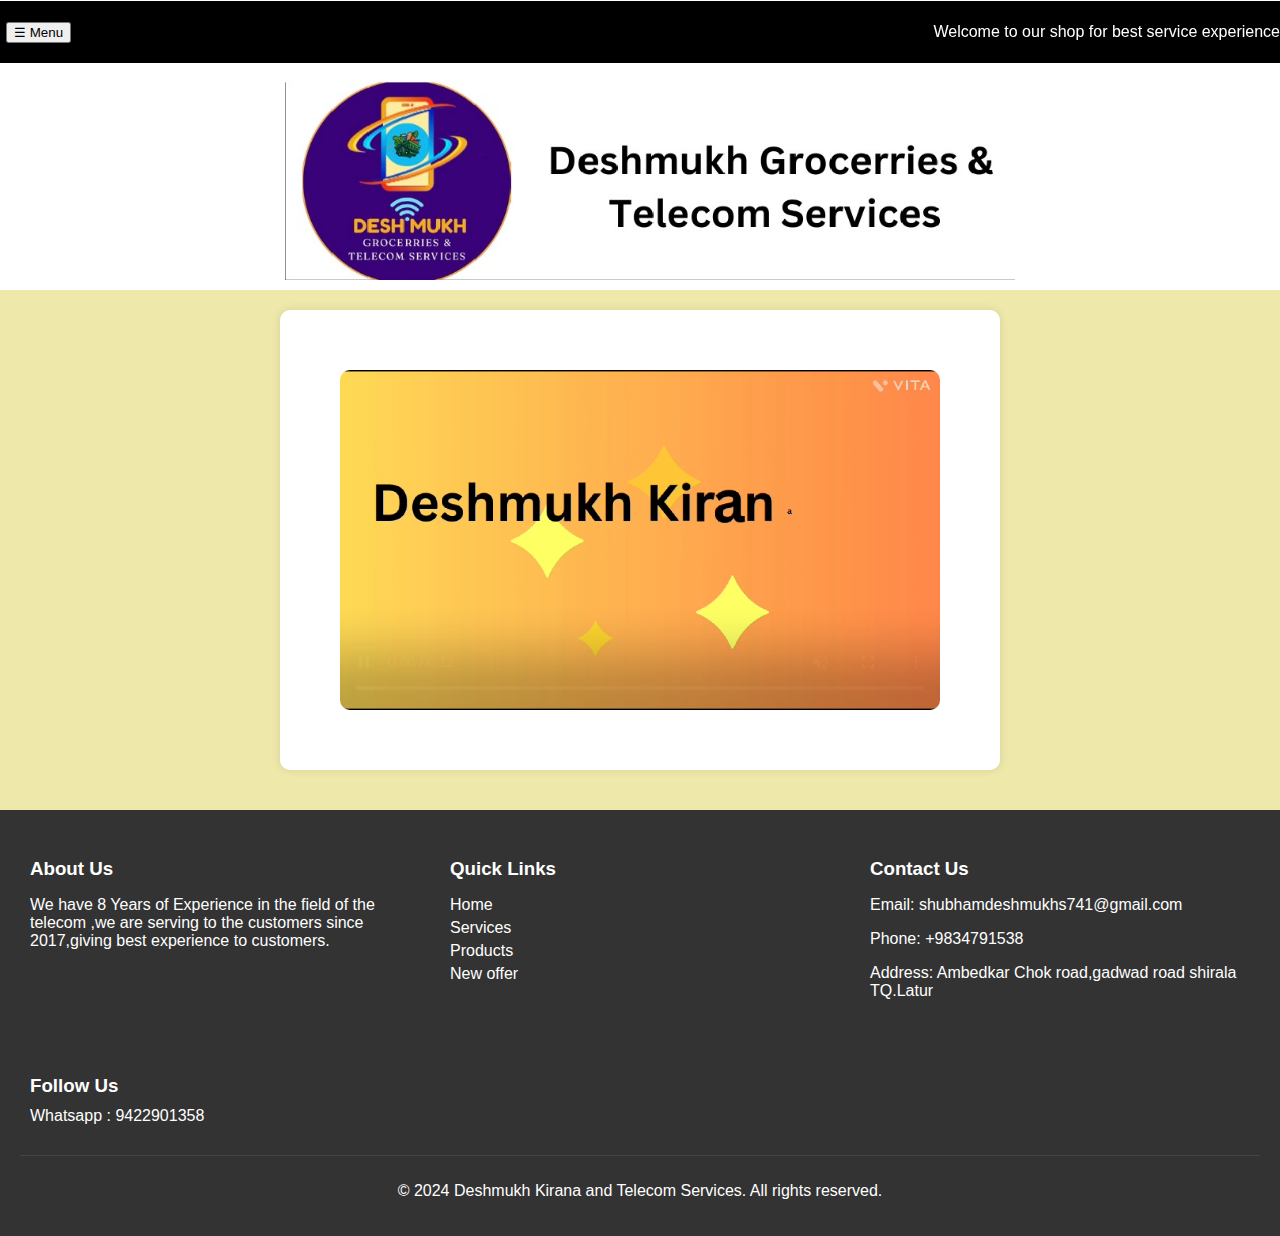
<file: index.html>
<!DOCTYPE html>
<html lang="en">
<head>
    <meta charset="UTF-8">
    <meta name="viewport" content="width=device-width, initial-scale=1.0">
    <title>Your Shop - Home</title>
    <link href="homestyle.css" rel="stylesheet">
</head>
<body>
    <header>
        <div class="poster">
            <img src="welcomeposter.png" alt="Welcome Poster" class="poster-img">
        </div>
        
        <nav class="navbar">
            <button class="open-btn" onclick="toggleDrawer()">☰ Menu</button>
            <p id="welcomepara">Welcome to our shop for best service experience</p>
        </nav>
    
    
        <div class="drawer" id="drawer">
            <ul>
                <li><a href="index.html">Home</a></li>
                <li><a href="service.html">Service</a></li>
                <li><a href = "partners.html">Partners</a></li>
                <li><a href = "newoffer.html">New Offer</a></li>
                <li><a href ="product.html">Products</a></li>
            </ul>
        </div>
        </header>

    <main>
        <div class="homebody">
        <div class="video-container">
            <video controls muted autoplay loop>
                <source src="homevidio.mp4" type="video/mp4" >
                Your browser does not support the video tag.
            </video>
        </div>
        </div>

    </main>

    <footer>
        <div class="footer-container">
            <div class="footer-column">
                <h3>About Us</h3>
                <p>We have 8 Years of Experience in the field of the telecom ,we are 
                    serving to the customers since 2017,giving best experience to customers. 
                </p>
            </div>
            
            <div class="footer-column">
                <h3>Quick Links</h3>
                <ul>
                    <li><a href="index.html">Home</a></li>
                    <li><a href="service.html">Services</a></li>
                    <li><a href="product.html">Products</a></li>
                    <li><a href="newoffer.html">New offer</a></li>
                </ul>
            </div>
            
            <div class="footer-column">
                <h3>Contact Us</h3>
                <p>Email: shubhamdeshmukhs741@gmail.com</p>
                <p>Phone: +9834791538</p>
                <p>Address: Ambedkar Chok road,gadwad road shirala TQ.Latur</p>
            </div>
            
            <div class="footer-column">
                <h3>Follow Us</h3>
                <div class="social-links">
                    <a href="">Whatsapp : 9422901358</a>
                </div>
            </div>
        </div>
        
        <div class="footer-bottom">
            <p>&copy; 2024 Deshmukh Kirana and Telecom Services. All rights reserved.</p>
        </div>
    </footer>

    <script src="homejs.js"></script>
</body>
</html>
</file>
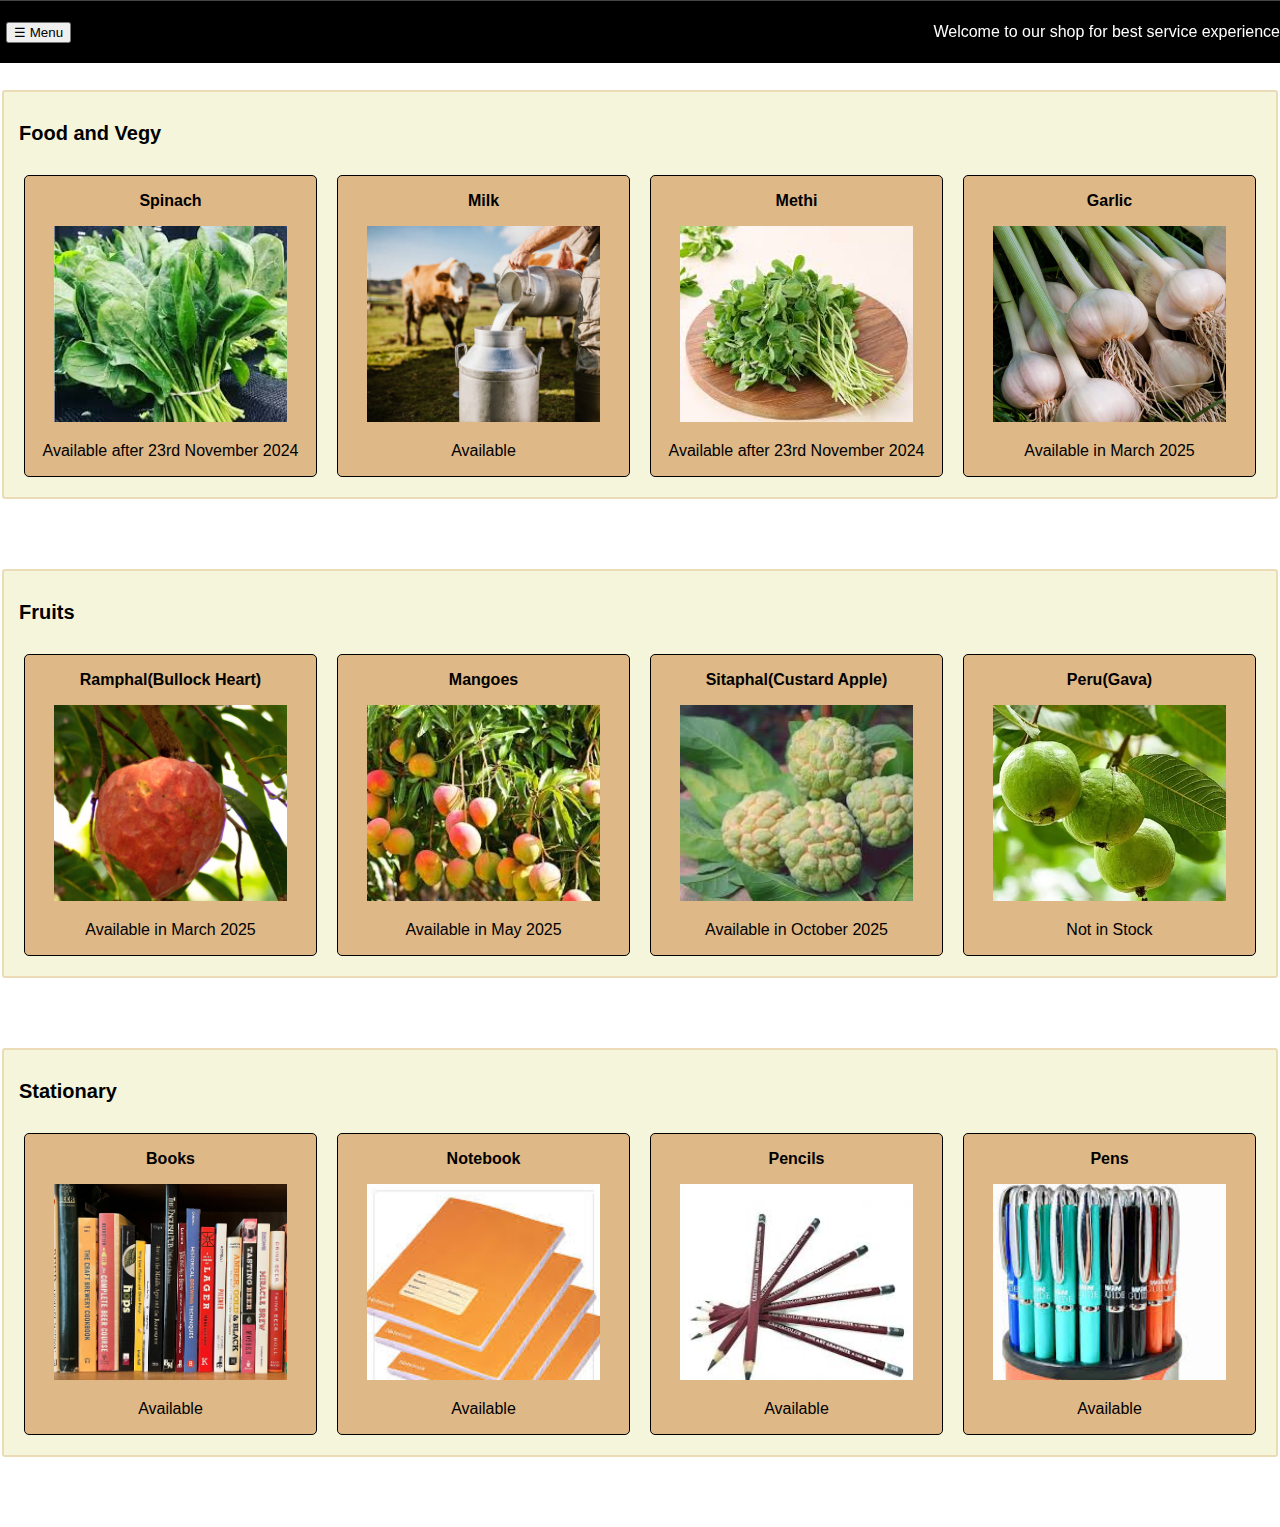
<file: product.html>
<!DOCTYPE html>
<html lang="en">
<head>
    <meta charset="UTF-8">
    <meta name="viewport" content="width=device-width, initial-scale=1.0">
    <title>Document</title>
    <link href="productstyle.css" rel="stylesheet"></link>
</head>
<body>
    
    <header>
        <nav class="navbar">
            <button class="open-btn" onclick="toggleDrawer()">☰ Menu</button>
            <p id="welcomepara">Welcome to our shop for best service experience</p>
        </nav>
    
    
        <div class="drawer" id="drawer">
            <ul>
                <li><a href="index.html">Home</a></li>
                <li><a href="service.html">Service</a></li>
                <li><a href = "partners.html">Partners</a></li>
                <li><a href = "newoffer.html">New Offer</a></li>
                <li><a href ="product.html">Products</a></li>
            </ul>
        </div>
    
    </header>

         <!--  

        <div class="productsection" id="garment">

            <div>
            <p class="productpara" id="garmentpara">Garments</p>
             </div>   
            <div class="productbox">

                <div class="productpic" id="garmentprd1"></div>
                <div class="productpic" id="garmentprd2"></div>
                <div  class="productpic" id="garmentprd3"></div>
                <div  class="productpic" id="garmentprd14"></div>

            </div>

        </div>

    -->

        <!--Food and Vegy Section-->

        <div class="productsection" id="foodandvegy">
            <div class="productsectionhead">
            <p class="productpara" id="foodandvegyspara">Food and Vegy</p>
            </div>
            <div class="productbox">

                <div class="productpic" id="foodprd1">
                    <p class="vegypara">Spinach</p>
                    <div class="innervegyprd" id="vegy1">

                    </div>
                    <p class="status">Available after 23rd November 2024</p>
                </div>
                <div class="productpic" id="foodprd3">
                    <p class="vegypara">Milk</p>
                    <div class="innervegyprd" id="vegy2">

                    </div>
                    <p class="status">Available</p>
                </div>
                <div  class="productpic" id="foodprd2">
                    <p class="vegypara">Methi</p>
                    <div class="innervegyprd" id="vegy3">

                    </div>
                    <p class="status">Available after 23rd November 2024</p>
                </div>
                <div  class="productpic" id="foodprd4">
                    <p class="vegypara">Garlic</p>
                    <div class="innervegyprd" id="vegy4">

                    </div>
                    <p class="status">Available in March 2025</p>
                </div>

            </div>
        </div>


        <!--Fruits Product Section-->

        <div  class="productsection" id="fruits">

            <div>
            <p class="productsectionhead" id="fruitspara">Fruits</p>
            </div>

            <div class="productbox">

                <div class="productpic" id="fruitprd1">
                    <p class="fruitpara">Ramphal(Bullock Heart)</p>
                    <div class="innerfruitprd" id="fruit1">

                    </div>

                    <p class="status">Available in March 2025</p>
                    
                </div>

                <div class="productpic" id="fruitprd1">
                    <p class="fruitpara">Mangoes</p>
                    <div class="innerfruitprd" id="fruit2">

                    </div>
                    <p class="status">Available in May 2025</p>
                </div>

                <div  class="productpic" id="fruitprd1">
                    <p class="fruitpara">Sitaphal(Custard Apple)</p>
                    <div class="innerfruitprd" id="fruit3">

                    </div>
                    <p class="status">Available in October 2025</p>
                </div>

                <div  class="productpic" id="fruitprd1">
                    <p class="fruitpara">Peru(Gava)</p>
                    <div class="innerfruitprd" id="fruit4">

                    </div>
                    <p class="status">Not in Stock</p>
                </div>

            </div>
        </div>

        <div class="productsection" id="stationary">
            <div>
            <p class="productsectionhead" id="stationarypara">Stationary</p>
            </div>
            <div class="productbox">

                <div class="productpic" id="stationaryprd1">

                    <p class="stationarypara">Books</p>
                    <div class="innerstationaryprd" id="stationary1">

                    </div>
                    <p class="status">Available</p>

                </div>
                <div class="productpic" id="stationaryprd1">
                    <p class="stationarypara">Notebook</p>
                    <div class="innerstationaryprd" id="stationary2">

                    </div>
                    <p class="status">Available</p>
                </div>
                <div  class="productpic" id="stationaryprd1">
                    <p class="stationarypara">Pencils</p>
                    <div class="innerstationaryprd" id="stationary3">

                    </div>
                    <p class="status">Available</p>
                </div>
                <div  class="productpic" id="stationaryprd1">
                    <p class="stationarypara">Pens</p>
                    <div class="innerstationaryprd" id="stationary4">

                    </div>
                    <p class="status">Available</p>
                </div>


            </div>
        </div>


    
    
    <script src="homejs.js"></script>
</body>
</html>
</file>
<file: homestyle.css>
/* General Styles */
body {
    font-family: Arial, sans-serif;
    margin: 0;
    padding: 0;
    background-color: #f8f8f8;
}
header {
    background-color: white;
    color: white;
    padding: 10px 0;
}

#welcomepara{
    position: fixed;
    right: 0px;
}

.navbar{
    
   display: flex; 
   align-items: center;
   background-color:black;
   height: 60px;
   border: 1px solid black;
   margin-top:1px ;
   position: fixed;
   width: 100%;
   top: 0px;
   left: 0px;
   z-index: 1;
}

.drawer{
   
    background-color: red;
    height: fit-content;
    position: fixed;
    left: -250px; /* Start hidden off-screen */
    width: 250px;
    height: 100%;
    background-color: #444;
    color: white;
    transition: left 0.3s ease;
    padding-top: 60px;
    top: 0px;
    
}

.drawer a,li{
    text-decoration: none;
    color: inherit;
    margin-top:20px;
}


.drawer.open {
    left: 0; /* Slide in when open */
}

.open-btn{
    margin-left: 5px;
    z-index: 3;
}

/* Poster Styles */
.poster {
    display: flex;
    justify-content: center;
    align-items: center;
    width: 100%;
    background-color: white;
    padding: 10px;
    position: relative; /* Change from fixed to relative */
    top: 60px; /* Align with navbar height */
}

.poster img {
    width: 100%;
    height: auto;
    max-height: 200px; /* Smaller default height */
    object-fit: contain;
    border-radius: 10px;
}

@media (max-width: 768px) {
    .poster img {
        max-height: 150px; /* Reduced height for smaller screens */
    }
}

@media (max-width: 480px) {
    .poster img {
        max-height: 120px; /* Further reduced height for very small screens */
    }

    .navbar {
        flex-direction: column;
        padding: 10px;
    }
}

/* Video Container */
.video-container {
    max-width: 90%; /* Decreased width */
    height: auto; /* Let it scale based on content */
    background: #fff;
    box-shadow: 0 0 10px rgba(0, 0, 0, 0.1);
    border-radius: 10px;
    text-align: center;
    display: flex;
    justify-content: center;
    align-items: center;
    margin: 20px auto; /* Center align */
    padding: 60px; /* Added padding */

    margin-top: 50px;
    
    
}

.video-container video {
    width: 100%; /* Full width of the container */
    max-width: 600px; /* Limit video width */
    height: auto;
    border-radius: 10px;
}

/* Footer Styles */
footer {
    background-color: #333;
    color: #fff;
    padding: 20px;
    box-sizing: border-box;
}

.footer-container {
    display: flex;
    flex-wrap: wrap;
    justify-content: space-around;
    gap: 20px;
}

.footer-column {
    flex: 1 1 300px;
    margin: 10px;
}

.footer-column h3 {
    margin-bottom: 10px;
}

.footer-column ul {
    list-style: none;
    padding: 0;
}

.footer-column ul li {
    margin: 5px 0;
}

.footer-column ul li a,
.footer-column .social-links a {
    color: #fff;
    text-decoration: none;
}

.footer-bottom {
    text-align: center;
    margin-top: 20px;
    border-top: 1px solid #444;
    padding-top: 10px;
}

.social-links a {
    margin-right: 10px;
    color: #fff;
}

@media (max-width: 1024px) {
    .drawer {
        width: 300px;
    }

    .video-container {
        margin: 20px 10px;
    }

    .footer-container {
        flex-direction: column;
        align-items: center;
    }
}

/* Body Content */
.homebody {
    width: 100%;
    height: auto;
    display: flex;
    justify-content: center;
    align-items: center;
    background-color: palegoldenrod;
    padding: 20px;
    box-sizing: border-box;
}



.open-btn{
    margin-left: 5px;
    z-index: 3;
}


/* @media (max-width:360px){

    .navbar{
        height: fit-content;
    }

    .poster{
        margin-top: 35px;
    }

    .video-container{
        margin-top: 60px;
    }

   
   


} */



@media (max-width: 600px) {
    .navbar {
        height: fit-content;
        display: flex;
        flex-direction: row;
            justify-content: space-between; /* Ensure items stay apart */
            align-items: center;
            padding: 0 10px;
            background-color: black;
    }

    .poster {
        margin-top: 35px;
    }

    .video-container {
        margin-top: 60px;
    }

    .footer-container {
        flex-direction: column; /* Stack the columns vertically */
        align-items: flex-start; /* Align columns to start to prevent stretching */
        gap: 10px; /* Reduced space between columns */
    }

    .footer-column {
        flex: 1 1 auto; /* Allow columns to take up only the space needed for their content */
        margin: 0; /* Remove margin to minimize space */
    }
}

@media (max-width: 600px) {
    .navbar {
        position: fixed;
        top:0px;
        height:fit-content ;
    }

    .poster {
        margin-top: 35px;
    }

    .video-container {
        margin-top: 60px;
    }

    .footer-container {
        flex-direction: column; /* Stack the columns vertically */
        align-items: flex-start; /* Align columns to start to prevent stretching */
        gap: 10px; /* Reduced space between columns */
    }

    .footer-column {
        flex: 1 1 auto; /* Allow columns to take up only the space needed for their content */
        margin: 0; /* Remove margin to minimize space */
    }
}

@media (max-width: 915px) {
    
    .drawer{
        position:fixed;
        top: 0px;
        padding-top: 120px;
        height:100%;
    }
    .navbar {
        height: fit-content;
    }

    .poster {
        margin-top: 35px;
    }

    .video-container {
        margin-top: 60px;
    }

    .footer-container {
        flex-direction: column; /* Stack the columns vertically */
        align-items: flex-start; /* Align columns to start to prevent stretching */
        gap: 15px; /* Adjusted space between columns */
    }

    .footer-column {
        flex: 1 1 auto; /* Allow columns to take up only the space needed for their content */
        margin: 0; /* Remove margin to minimize space */
    }
}
</file>
<file: productstyle.css>
body {
    font-family: Arial, sans-serif;
    margin: 0;
    padding: 0;
}

header {
    background-color: white;
    color: white;
    padding: 10px 0;
}

.navbar{
    
   display: flex; 
   align-items: center;
   background-color:black;
   height: 60px;
   border: 1px solid black;
   margin-top:1px ;
   position: fixed;
   width: 100%;
   top: 0px;
   z-index: 1;
}

.drawer{
   
    background-color: red;
    height: fit-content;
    position: fixed;
    left: -250px; /* Start hidden off-screen */
    width: 250px;
    height: 100%;
    background-color: #444;
    color: white;
    transition: left 0.3s ease;
    padding-top: 60px;
    
}

.drawer a,li{
    text-decoration: none;
    color: inherit;
    margin-top:10px;
    padding: 0px;

}


.drawer.open {
    left: 0; /* Slide in when open */
}

.open-btn{
    margin-left: 5px;
    z-index: 3;
    
}

#welcomepara{
    position: fixed;
    right: 0px;
}





#foodandvegy{
    margin-top: 70px;
}


.innervegyprd{

    height: 80%;
    width: 80%;
    background-color: brown;

}

#vegy1{
    background-image: url('spinach.jpeg');
    background-repeat: no-repeat;
    background-size: cover;
}

#vegy2{

    background-image: url('milk.jpg');
    background-repeat: no-repeat;
    background-size: cover;
}

#vegy3{

    background-image: url('methi.jpeg');
    background-repeat: no-repeat;
    background-size: cover;
}

#vegy4{

    background-image: url('garlic.jpg');
    background-repeat: no-repeat;
    background-size:cover;
}

.innerfruitprd{
    height: 80%;
    width: 80%;
    background-color: brown;
}

#fruit1{

    background-image: url('ramphal.jpg');
    background-repeat: no-repeat;
    background-size:cover;

}

#fruit2{

    background-image: url('mango.jpeg');
    background-repeat: no-repeat;
    background-size:cover;

}

#fruit3{

    background-image: url('sitaphal.jpeg');
    background-repeat: no-repeat;
    background-size:cover;

}

#fruit4{

    background-image: url('peru.webp');
    background-repeat: no-repeat;
    background-size:cover;

}


.innerstationaryprd{

    height: 80%;
    width: 80%;
    background-color: brown;

}

#stationary1{

    background-image: url('books.jpeg');
    background-repeat: no-repeat;
    background-size:cover;
}

#stationary2{

    background-image: url('notebook.jpeg');
    background-repeat: no-repeat;
    background-size:cover;
}


#stationary3{

    background-image: url('pencils.jpeg');
    background-repeat: no-repeat;
    background-size:cover;
}

#stationary4{

    background-image: url('pens.jpeg');
    background-repeat: no-repeat;
    background-size:cover;
}


.productsectionhead{
    margin-left: 5px;
    font-size: 20px;
    font-family: Arial, Helvetica, sans-serif;
    font-weight: bold;
}

.stationarypara{
    font-family: Arial, Helvetica, sans-serif;
    font-weight: bold;
}

.fruitpara{
    font-family: Arial, Helvetica, sans-serif;
    font-weight: bold;
}

.vegypara{
    font-family: Arial, Helvetica, sans-serif;
    font-weight: bold;
}

.status{
    text-align: center;
    margin-top:20px ;
    display: inline;
}




:root {
    --primary-color: #444;
    --secondary-color: beige;
    --accent-color: burlywood;
}

body {
    font-family: Arial, sans-serif;
    margin: 0;
    padding: 0;
}

.status{
    text-align: center;
}

header {
    background-color: var(--primary-color);
    color: white;
    padding: 10px 0;
}

.navbar {
    display: flex; 
    align-items: center;
    background-color: black;
    height: 60px;
    border: 1px solid black;
    position: fixed;
    width: 100%;
    top: 0;
    z-index: 1;
}

.drawer {
    position: fixed;
    left: -300px; 
    width: 250px;
    height: 100%;
    background-color: var(--primary-color);
    color: white;
    transition: left 0.3s ease;
    padding-top: 60px;
}

.drawer.open {
    left: 0; 
}

.drawer a {
    text-decoration: none;
    color: inherit;
    display: block; /* Make links block-level for better click area */
    padding: 10px;
}

.productsection {
    background-color: var(--secondary-color);
    margin: 70px 2px; /* Adjust top margin for fixed navbar */
    border: 2px solid rgb(235, 219, 182);
    border-radius: 3px;
    padding: 10px; /* Add padding for better spacing */
}

.productbox {
    display: flex;
    flex-wrap: wrap; /* Allow items to wrap in smaller screens */
    justify-content: space-evenly;
    align-items: center;
}

.productpic {
    flex: 1 1 20%; /* Flexible basis, grow and shrink */
    min-width: 150px; /* Minimum width for product pictures */
    max-width: 300px; /* Maximum width for product pictures */
    background-color: var(--accent-color);
    display: flex;
    flex-direction: column;
    justify-content: center;
    align-items: center;
    margin: 10px; /* Add margin for spacing */
    border: 1px solid black;
    border-radius: 5px;
    height: 300px; /* Set a fixed height for visibility */
}

.innervegyprd,
.innerfruitprd,
.innerstationaryprd {
    height: 80%; /* Inner product display height */
    width: 80%;
    background-color: brown; /* Background color for visibility */
}

.productsectionhead {
    margin-left: 5px;
    font-size: 20px;
    font-family: Arial, Helvetica, sans-serif;
    font-weight: bold;
}

/* Responsive Styles */
@media (max-width: 768px) {
    .navbar {
        flex-direction: row; /* Stack navbar items vertically on smaller screens */
    }

    .productpic {
        flex: 1 1 45%; /* Make items wider on smaller screens */
        max-width: none; /* Remove max-width on smaller screens */
    }

    .drawer {
        width: 70%; /* Increase drawer width on mobile */
       
    }

    .navbar {
        display: flex;
        justify-content: space-between; /* Ensure items stay apart */
        align-items: center;
        padding: 0 10px;
        background-color: black;
    }

    #welcomepara {
        margin: 0;
        padding: 0;
        font-size: 12px;
        color: white;
        text-align: left;
        flex-grow: 1; /* Take up remaining space */
        margin-left: 100px; /* Ensure space between the button and text */
        white-space: wrap; /* Prevent text wrapping */
        overflow: hidden; /* Hide overflow if text is too long */
        text-overflow: ellipsis; /* Show "..." if the text is too long */
    }
}

@media (max-width: 480px) {
    .productpic {
        flex: 1 1 90%; /* Make items take almost full width on very small screens */
    }

    #welcomepara {
        font-size: 14px; /* Adjust font size for small screens */
    }

    .status {
        font-size: 12px; /* Smaller status text */
    }

    .navbar {
        display: flex;
        justify-content: space-between; /* Ensure items stay apart */
        align-items: center;
        flex-direction: row;
        padding: 0 10px;
        background-color: black;
    }

    #welcomepara {
        margin: 0;
        padding: 0;
        font-size: 12px;
        color: white;
        text-align: left;
        flex-grow: 1; /* Take up remaining space */
        margin-left: 100px; /* Ensure space between the button and text */
        white-space: wrap; /* Prevent text wrapping */
        overflow: hidden; /* Hide overflow if text is too long */
        text-overflow: ellipsis; /* Show "..." if the text is too long */
    }
}
</file>
